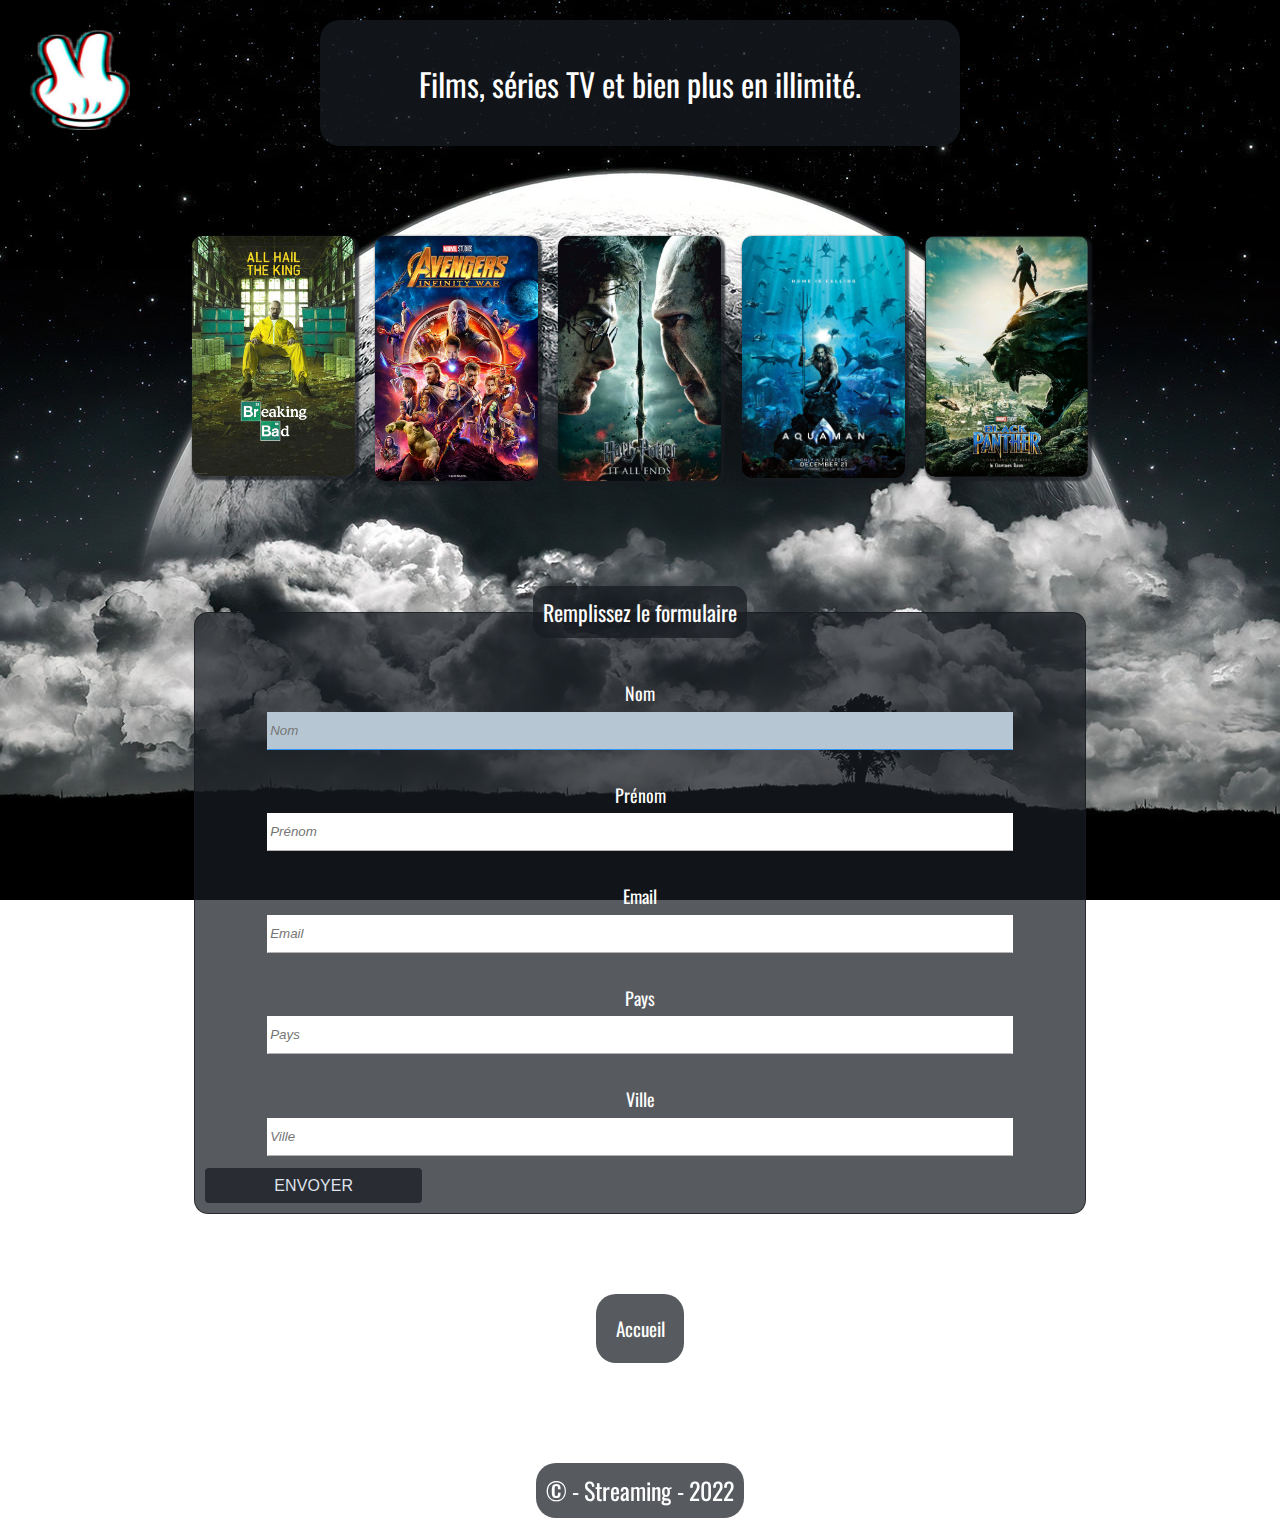
<file: formulaire.html>
<!DOCTYPE html>
<html lang="en">
<head>
    <meta charset="UTF-8">
    <meta http-equiv="X-UA-Compatible" content="IE=edge">
    <meta name="viewport" content="width=device-width, initial-scale=1.0">
    <meta name="description" content="page web...">
    <title>Inscription</title>
    <link rel="icon" type="image/png" sizes="32x32" href="./asset/img-0.png">
    <link rel="stylesheet" href="./css/formulaire.css">
</head>
<body>
    <header>
        <figure>
            <a href="./index.html"><img class="bob" src="./asset/img-0.png" alt="logo" aria-hidden="true"></a>
        </figure>
        <h1>Films, séries TV et bien plus en illimité.</h1>
    </header>
    <main>
        <div class="images2">
            <ul>
                <li class="bob"><figure><img  src="./asset/img-11.jpg" alt=""></figure></li>
                <li class="bob"><figure><img  src="./asset/img-4.jpg" alt=""></figure></li>
                <li class="bob"><figure><img  src="./asset/img-12.jpg" alt=""></figure></li>
                <li class="bob"><figure><img  src="./asset/img-7.jpg" alt=""></figure></li>
                <li class="bob"><figure><img  src="./asset/img-3.jpg" alt=""></figure></li>
            </ul>
        </div>
        
            <div class="inner-form" role="form">
            
                <fieldset>
                    <legend>Remplissez le formulaire</legend>
                    <form id="inscription">
                        <label for="nom">Nom</label>
                        <input type="text" id="nom" name="nom" placeholder="Nom" aria-required="true"  autofocus>
        
                        <label for="prenom">Prénom</label>
                        <input type="text" id="prenom" name="prenom" placeholder="Prénom" aria-required="true">
        
                        <label for="email">Email</label>
                        <input type="email" id="email" name="email" placeholder="Email" aria-required="true">
            
                        <label for="pays">Pays</label>
                        <input type="text" id="pays" name="pays" placeholder="Pays" aria-required="true">

                        <label for="ville">Ville</label>
                        <input type="text" id="ville" name="ville" placeholder="Ville" aria-required="true">
                        <input type="submit" id="submit" value="Envoyer" aria-label="cliquez pour envoyer">
                    </form>
                </fieldset>
            </div>
        
        <div>
            <a href="./index.html" style="text-decoration:none">Accueil</a>
        </div>
    </main>
    <footer>
        <h2 class="grow">&copy; - Streaming - 2022</h2>
    </footer>
    <script src="js/formulaire.js"></script>
</body>
</html>
</file>
<file: css/formulaire.css>
@import url('https://fonts.googleapis.com/css2?family=Oswald&display=swap');

/* Reset */
html{ 
    font-size: 62.2%;  
}
body{
    font: 1.6rem sans-serif; 
    margin: 0;  
}
h1,h2,h3,h4,p,ol,ul,figure,dd{
    margin: 0;
    padding: 0;
    list-style-type: none;
}
h1,h2,h3,h4{
    font-weight: normal;
}

:root{
    --color-theme-main: rgba(24, 27, 33, 0.725);
    --color-theme-secondary: #8B9DC3;
    --color-theme-last: #DFE3EE;
    --color-theme-default: #b6c7d3;
}

main{
    margin: 0 15%;
}

body{
    background-image: url("../asset/bckgrnd.jpg");
    background-attachment: fixed;
    background-position: center;    
    font-family: 'Oswald';
    color: #FFF;
}

header h1{
    background-color: var(--color-theme-main);
    text-align: center;
    margin-top: 2rem;
    margin-left: 25%;
    margin-right: 25%;
    padding: 4rem;
    border-radius: 2rem;
}

header img{
    position: absolute;
    height: 100px;
    width: 100px;
    padding-top: 1rem;
    padding-left: 3rem;
    
}

section{
    margin-top: 90px;
    margin-bottom: 100px;
    text-align: center;
}

div{
    margin-top: 90px;
    margin-bottom: 100px;
    text-align: center;
    }

main ul{
    display: grid;
    grid-template-columns: repeat(5, 1fr); /* définit les lignes et les tailles pour les colonnes de la grille. */
    gap: 2rem;
}

section p{
    text-align: center;
    margin-top: 10.0rem;
    margin: 5% 20%;
}

div img{
    width: 100%;
    height: 100%;
    object-fit: cover; /* définit la façon dont le contenu d'un élément remplacé doit s'adapter à son conteneur en utilisant sa largeur et sa hauteur */
    border-radius: 1rem;
    box-shadow: .2rem .2rem .2rem .2rem var(--color-theme-main);
}

div a{
    padding: 2.0rem;
    text-align: center;
    background-color: var(--color-theme-main);
    font-size: larger;
    border-radius: 2rem;
    color: #FFF;
}

footer{
    text-align: center;
}

footer h2{
    background-color: var(--color-theme-main);
    margin-top: 2rem;
    margin-bottom: 2rem;
    padding: 1rem;
    border-radius: 2rem;
}

.image-box{
    display: grid;
    grid-template-columns: repeat(5, 1fr);
    justify-content: center;
    align-items: center;
    grid-gap: 7rem;
    padding: 1rem 80px;
}

fieldset legend{
    background-color: var(--color-theme-main);
    font-size: 2.2rem;
    padding: 1rem;
    border-radius:1.4rem;
}

fieldset{
    background-color: var(--color-theme-main);
    padding: 1rem;
    border: solid .1rem var(--color-theme-main);
    border-radius:1.4rem;
}

fieldset form *{
    display: block;
    width: 100%;
    line-height: 3.2rem;
    border: solid .1rem #FFF;
    margin-bottom: .2rem;
}

fieldset form label{
    padding-top: 3rem;
    font-size: large;
}

fieldset form label, fieldset small{
    border: 0;
}
fieldset small{
    font-style: italic;
    color: var(--color-theme-main);
}
fieldset form input[placeholder]{
    font-style: italic;
       
}
/* bordure en style */
fieldset form input{
    border: 0;
    border: solid .1rem transparent;
    border-bottom-color: rgb(180, 178, 178);
    width: 85%;
    margin: auto;
}
/* focus animé */
fieldset form input:focus{
    border-bottom-color: rgb(47, 148, 243);
    opacity: 1;
}
fieldset form input[placeholder]:focus{
    outline: 0;
    box-shadow: 0 0 1rem var(--color-theme-warning);
    background-color: var(--color-theme-default);   
}


fieldset form input{
    padding: .2rem;
}

fieldset form input[type="submit"]{
    background-color: var(--color-theme-main);
    color: #DFE3EE;
    border-radius: .4rem;
    text-transform: uppercase;
    letter-spacing: .01rem;
    cursor: pointer;
    margin: 0;
    margin-top: 1.2rem;
    font-size: initial;
    border: 0;
    width: 25%;
    opacity: 1;
}

/* Animation Grow */
.grow {
    display: inline-block;
    vertical-align: middle;
    -webkit-transform: perspective(1px) translateZ(0);
    transform: perspective(1px) translateZ(0);
    box-shadow: 0 0 1px rgba(0, 0, 0, 0);
    -webkit-transition-duration: 0.3s;
    transition-duration: 0.3s;
    -webkit-transition-property: transform;
    transition-property: transform;
  }
  .grow:hover, .grow:focus, .grow:active {
    -webkit-transform: scale(1.1);
    transform: scale(1.1); /* modifie l'espace de coordonnées utilisé pour la mise en forme visuelle */
  }

/* Animation Bob */
  @-webkit-keyframes bob {
    0% {
      -webkit-transform: translateY(-8px);
      transform: translateY(-8px);
    }
    50% {
      -webkit-transform: translateY(-4px);
      transform: translateY(-4px);
    }
    100% {
      -webkit-transform: translateY(-8px);
      transform: translateY(-8px);
    }
  }
  @keyframes bob {
    0% {
      -webkit-transform: translateY(-8px);
      transform: translateY(-8px);
    }
    50% {
      -webkit-transform: translateY(-4px);
      transform: translateY(-4px);
    }
    100% {
      -webkit-transform: translateY(-8px);
      transform: translateY(-8px);
    }
  }
  @-webkit-keyframes bob-float {
    100% {
      -webkit-transform: translateY(-8px);
      transform: translateY(-8px);
    }
  }
  @keyframes bob-float {
    100% {
      -webkit-transform: translateY(-8px);
      transform: translateY(-8px);
    }
  }
  .bob {
    display: inline-block;
    vertical-align: middle;
    -webkit-transform: perspective(1px) translateZ(0);
    transform: perspective(1px) translateZ(0);
    box-shadow: 0 0 1px rgba(0, 0, 0, 0);
  }
  .bob:hover, .bob:focus, .bob:active {
    -webkit-animation-name: bob-float, bob;
    animation-name: bob-float, bob;
    -webkit-animation-duration: .3s, 1.2s;
    animation-duration: .3s, 1.2s;
    -webkit-animation-delay: 0s, .3s;
    animation-delay: 0s, .3s;
    -webkit-animation-timing-function: ease-out, ease-in-out;
    animation-timing-function: ease-out, ease-in-out;
    -webkit-animation-iteration-count: 1, infinite;
    animation-iteration-count: 1, infinite;
    -webkit-animation-fill-mode: forwards;
    animation-fill-mode: forwards;
    -webkit-animation-direction: normal, alternate;
    animation-direction: normal, alternate;
  }

/* Responsive */
@media screen and (max-width: 40rem) {

    main{
        width: auto;
        margin: 0;  /* Pour supprimer les espaces qui sont inadaptés sur petit écran */
    }

    main ul{
        grid-template-columns: repeat(1, 1fr); /* Colonnes plus adaptés sur petit écran */
    }

    div img{
        width: 35rem; /* taille adapté pour petit écran */
        height: auto;
    }

    header img{
        position: relative; /* l'élément est positionné dans le flux normal du document */
    }

    header h1{
        margin: 2rem;
      }

}
</file>
